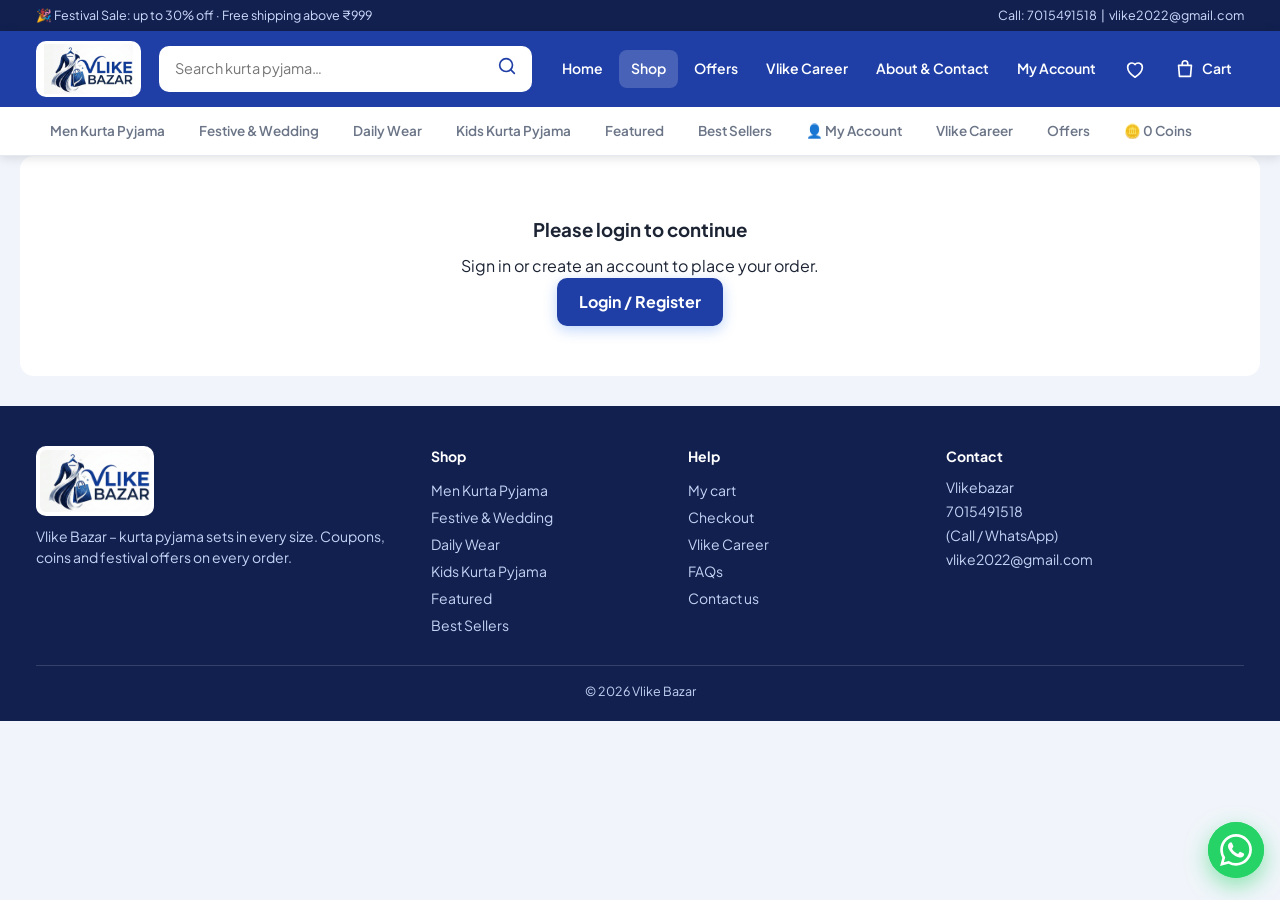
<file: checkout.html>
<!DOCTYPE html><html lang="en"><head><meta charset="utf-8"><meta name="viewport" content="width=device-width,initial-scale=1"><title>Checkout | Vlike Bazar</title><meta name="description" content="Vlike Bazar – kurta pyjama sets in every size. Offers, coins & easy WhatsApp ordering."><link rel="icon" href="img/logo.png"><link rel="preconnect" href="https://fonts.googleapis.com"><link rel="stylesheet" href="https://fonts.googleapis.com/css2?family=Plus+Jakarta+Sans:wght@400;500;600;700;800&display=swap"><link rel="stylesheet" href="style.css"></head><body data-page="checkout"><div id="hd"></div><main id="app"></main><div id="fx"></div><script src="data.js"></script><script src="app.js"></script></body></html>
</file>
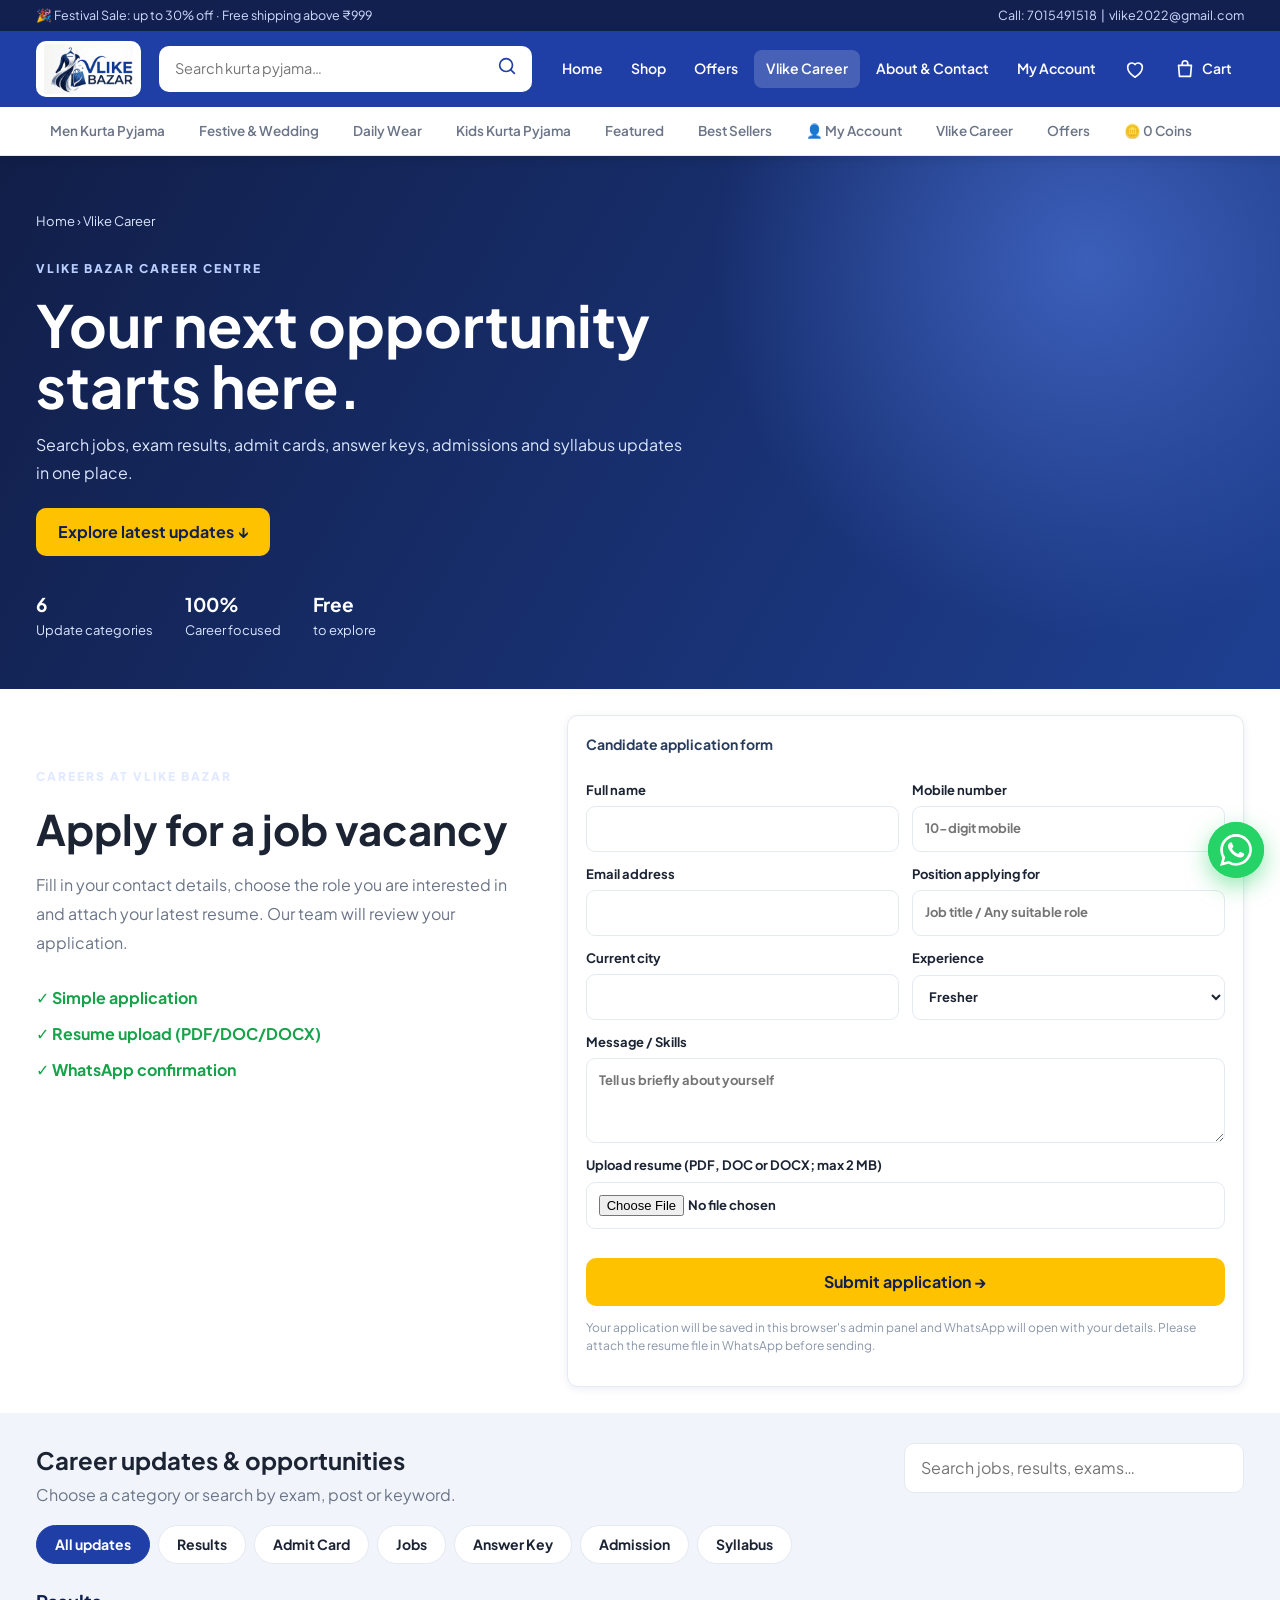
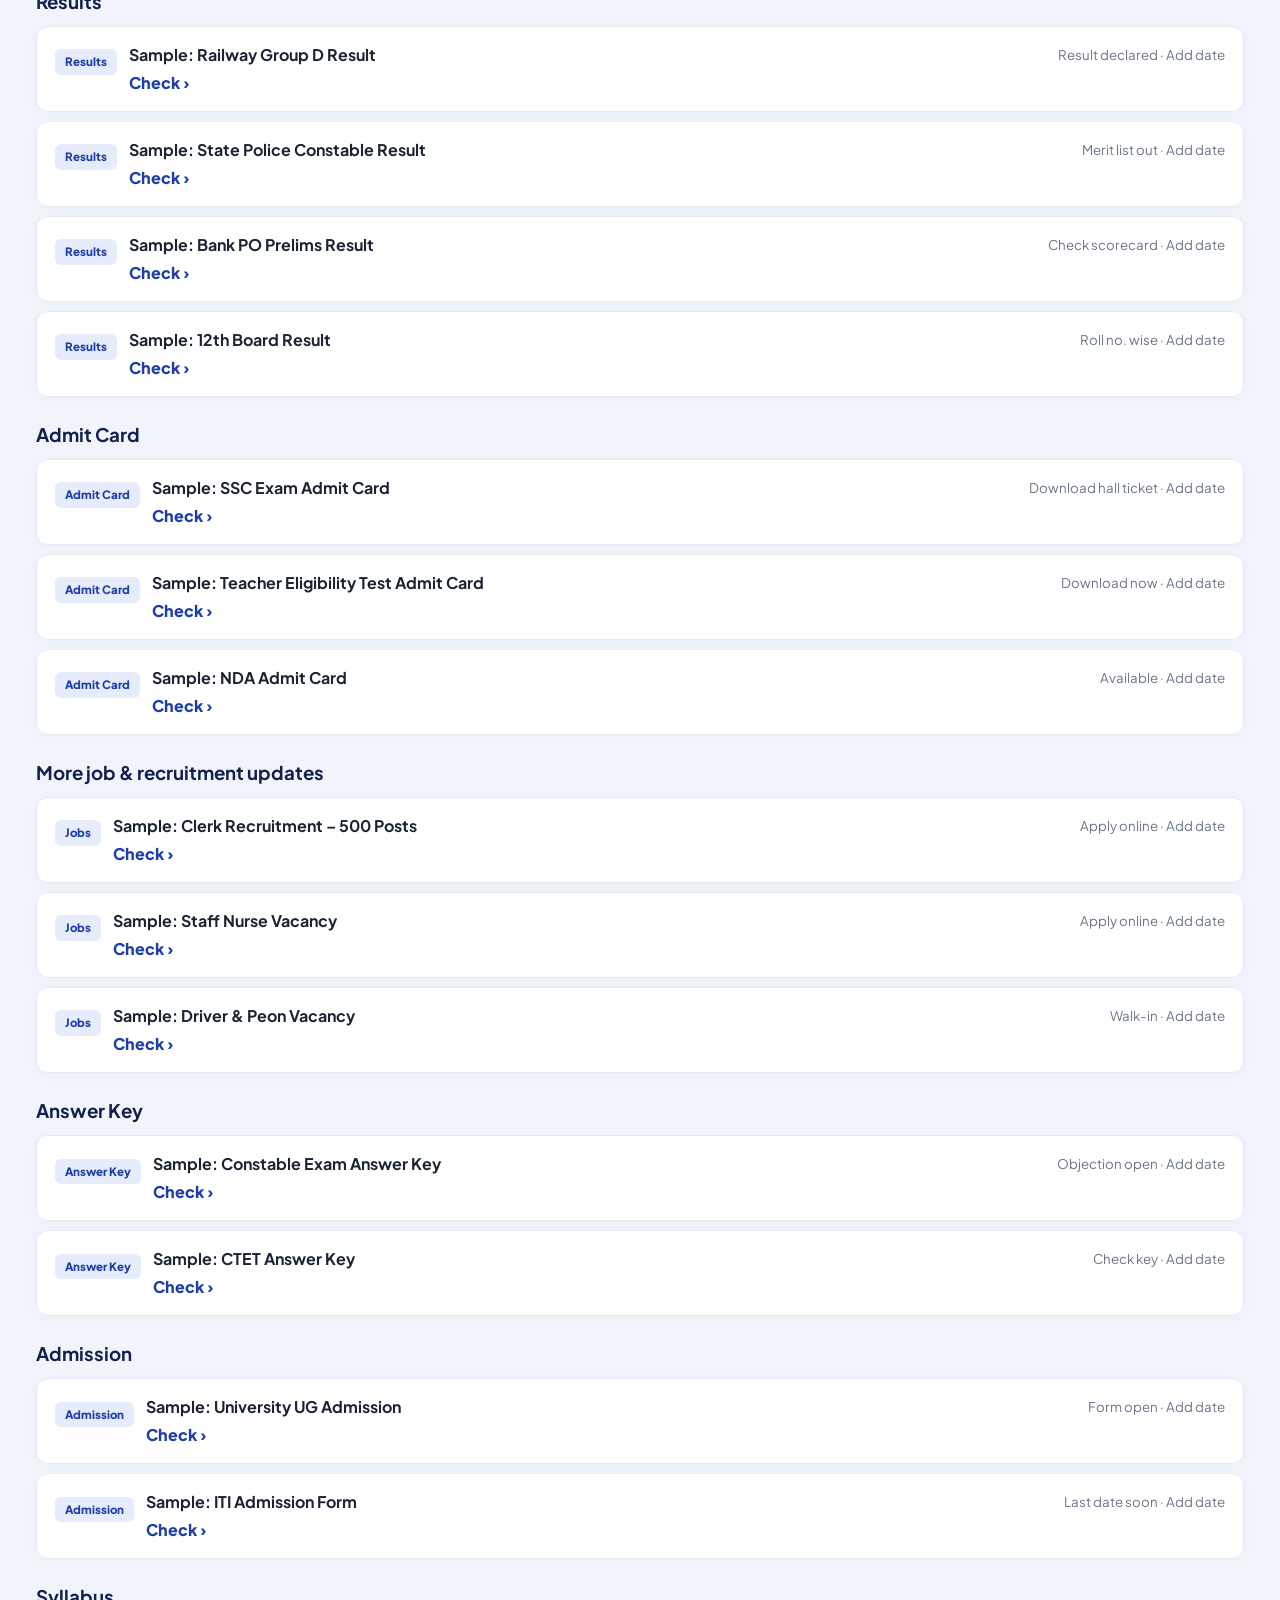
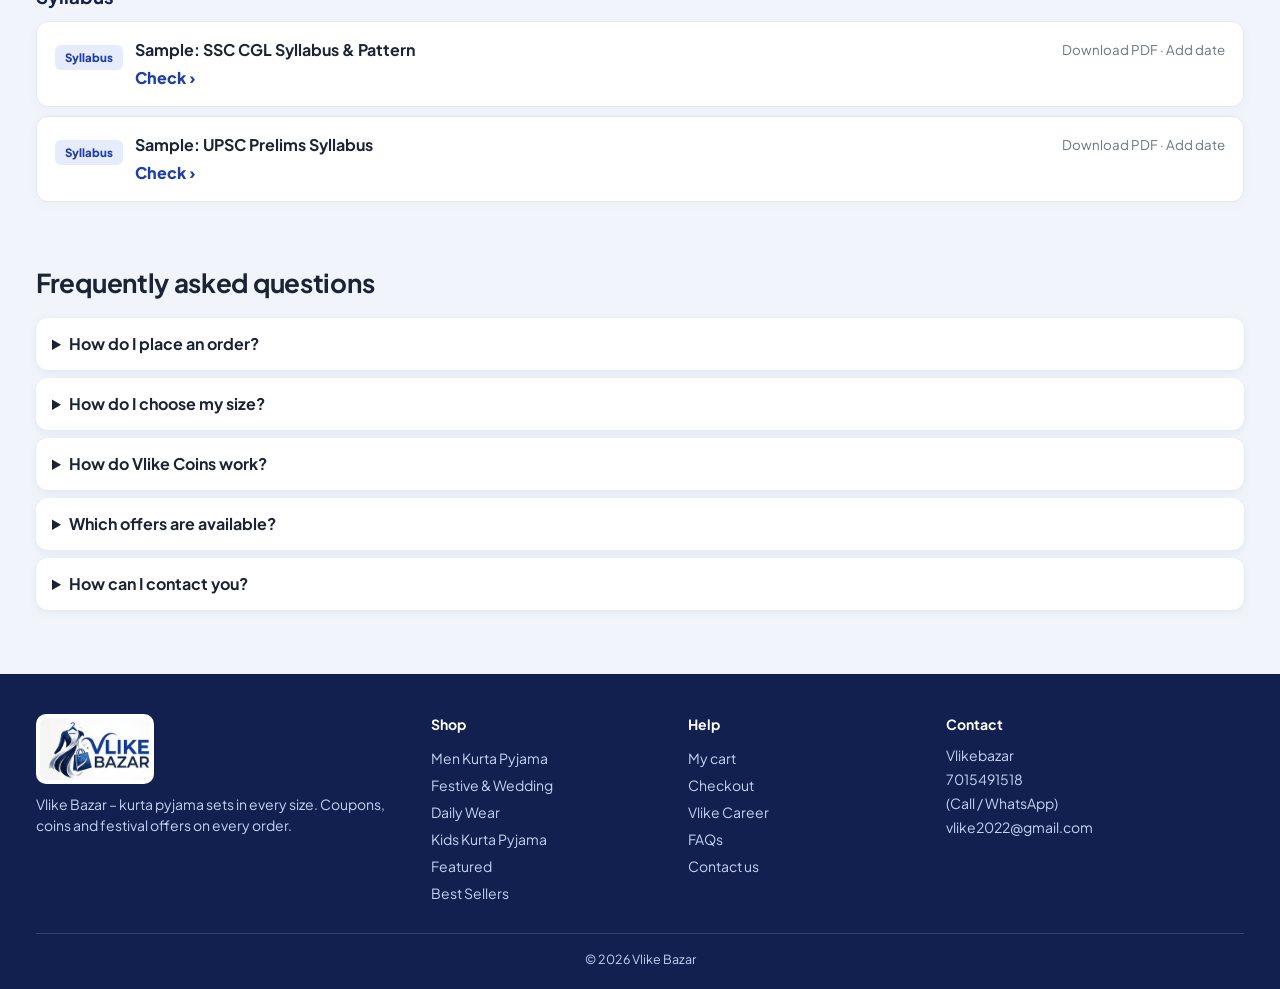
<file: vlikecareer.html>
<!DOCTYPE html><html lang="en"><head><meta charset="utf-8"><meta name="viewport" content="width=device-width,initial-scale=1"><title>Vlike Career | Vlike Bazar</title><meta name="description" content="Vlike Career | Vlike Bazar – Premium Quality Product. Wholesale handicrafts, order easily on WhatsApp."><link rel="icon" href="img/logo.png"><link rel="preconnect" href="https://fonts.googleapis.com"><link rel="stylesheet" href="https://fonts.googleapis.com/css2?family=Plus+Jakarta+Sans:wght@400;500;600;700;800&display=swap"><link rel="stylesheet" href="style.css"></head><body data-page="career"><div id="hd"></div><main id="app"></main><div id="fx"></div><script src="data.js"></script><script src="career-data.js"></script><script src="app.js"></script></body></html>
</file>
<file: style.css>
:root{--b:#1f3fa6;--bd:#12204f;--bl:#e6ecfb;--y:#ffc200;--o:#f26b21;--g:#16a34a;--t:#1c2434;--m:#6b7587;--ln:#e4e9f2;--bg:#f1f5fb;--r:14px;--sh:0 2px 8px rgba(11,42,111,.08);--sh2:0 14px 30px rgba(40,116,240,.22)}
*{box-sizing:border-box;margin:0;padding:0}html{scroll-behavior:smooth}
body{font-family:'Plus Jakarta Sans',system-ui,sans-serif;background:var(--bg);color:var(--t);line-height:1.5;padding-bottom:0}
a{color:inherit;text-decoration:none}button{font:inherit;cursor:pointer;border:0;background:none;color:inherit}img{max-width:100%;display:block}
.w{max-width:1240px;margin:0 auto;padding:0 16px}svg.i{width:22px;height:22px;fill:none;stroke:currentColor;stroke-width:1.8;stroke-linecap:round;stroke-linejoin:round}
:focus-visible{outline:3px solid var(--y);outline-offset:2px}
/* header */
.top{background:var(--bd);color:#cfdcff;font-size:12.5px}.top .w{display:flex;justify-content:space-between;padding:6px 16px;gap:12px}.top a:hover{color:#fff}
header{background:var(--b);position:sticky;top:0;z-index:50;box-shadow:0 2px 10px rgba(0,0,0,.12)}
.hd{display:flex;align-items:center;gap:18px;padding:10px 16px}.logo{background:#fff;border-radius:10px;padding:3px 8px;display:flex;align-items:center;gap:8px;flex:none}.logo img{height:50px;width:auto}.logo b{font-size:15px;color:var(--bd);line-height:1.1}.logo small{display:block;font-weight:600;font-size:10px;color:var(--o)}
.sb{flex:1;position:relative;max-width:620px}.sb input{width:100%;padding:12px 46px 12px 16px;border-radius:10px;border:0;font:inherit;font-size:14.5px;background:#fff}.sb button{position:absolute;right:0;top:0;height:100%;padding:0 14px;color:var(--b)}
.sg{position:absolute;top:calc(100% + 6px);left:0;right:0;background:#fff;border-radius:12px;box-shadow:var(--sh2);overflow:hidden;display:none;z-index:60}.sg.on{display:block}.sg a{display:flex;gap:10px;align-items:center;padding:8px 12px;font-size:14px}.sg a:hover{background:var(--bl)}.sg img{width:36px;height:36px;object-fit:cover;border-radius:6px}.sg span{margin-left:auto;font-weight:700;color:var(--b)}
nav.dn{display:flex;gap:4px;margin-left:auto}nav.dn a{color:#fff;padding:8px 12px;border-radius:8px;font-weight:600;font-size:14px;display:flex;gap:6px;align-items:center;position:relative;transition:.2s}nav.dn a:hover,nav.dn a.on{background:rgba(255,255,255,.18)}
.bg{position:absolute;top:-2px;right:-2px;min-width:18px;height:18px;border-radius:9px;background:var(--y);color:var(--bd);font-size:11px;font-weight:800;display:grid;place-items:center;padding:0 4px}
.cats{background:#fff;border-bottom:1px solid var(--ln)}.cats .w{display:flex;gap:6px;overflow:auto;scrollbar-width:none;padding:8px 16px}.cats a{flex:none;padding:6px 14px;border-radius:20px;font-size:13.5px;font-weight:600;color:var(--m);transition:.2s}.cats a:hover{background:var(--bl);color:var(--b)}
/* sections */
.sec{padding:26px 0}.sec.wh{background:#fff}.sh{display:flex;align-items:flex-end;justify-content:space-between;gap:12px;margin-bottom:16px}.sh h2{font-size:clamp(19px,2.4vw,26px);letter-spacing:-.3px}.sh p{color:var(--m);font-size:14px}.sh a{color:var(--b);font-weight:700;font-size:14px;white-space:nowrap}
.btn{display:inline-flex;align-items:center;justify-content:center;gap:8px;background:var(--b);color:#fff;padding:12px 22px;border-radius:10px;font-weight:700;transition:.2s;box-shadow:0 4px 14px rgba(40,116,240,.3)}.btn:hover{transform:translateY(-2px);box-shadow:var(--sh2)}.btn.y{background:var(--y);color:var(--bd);box-shadow:none}.btn.o{background:#fff;color:var(--b);box-shadow:none;border:1.5px solid var(--b)}.btn.wa{background:#25d366;box-shadow:none}
/* hero */
.hero{position:relative;overflow:hidden;border-radius:18px;margin-top:16px;box-shadow:var(--sh)}.hs{display:flex;transition:transform .6s cubic-bezier(.65,0,.25,1)}.sl{min-width:100%;display:grid;grid-template-columns:1.05fr 1fr;align-items:center;gap:20px;padding:36px 48px;min-height:340px;color:#fff}
.sl h1{font-size:clamp(26px,4vw,46px);line-height:1.1;letter-spacing:-1px;margin:8px 0 10px}.sl p{opacity:.9;max-width:440px;margin-bottom:20px}.sl .tg{display:inline-block;background:var(--y);color:var(--bd);font-weight:800;font-size:12.5px;padding:4px 12px;border-radius:20px}
.sl .im{height:290px;border-radius:20px;overflow:hidden;box-shadow:0 20px 40px rgba(0,0,0,.3);transform:rotate(2deg)}.sl .im img{width:100%;height:100%;object-fit:cover}
.ar{position:absolute;top:50%;transform:translateY(-50%);width:42px;height:42px;border-radius:50%;background:#fff;box-shadow:var(--sh);display:grid;place-items:center;color:var(--bd);z-index:3}.ar.l{left:12px}.ar.r{right:12px}.dots{position:absolute;bottom:12px;left:0;right:0;display:flex;justify-content:center;gap:6px}.dots i{width:8px;height:8px;border-radius:4px;background:rgba(255,255,255,.5);cursor:pointer;transition:.3s}.dots i.on{width:26px;background:#fff}
/* round cats */
.rc{display:grid;grid-template-columns:repeat(9,1fr);gap:14px}.rc a{text-align:center;font-weight:700;font-size:13.5px}.rc .c{aspect-ratio:1;border-radius:50%;overflow:hidden;border:3px solid #fff;box-shadow:var(--sh);margin:0 auto 8px;max-width:130px;transition:.3s}.rc img{width:100%;height:100%;object-fit:cover;transition:.4s}.rc a:hover .c{box-shadow:0 0 0 3px var(--b),var(--sh2);transform:translateY(-4px)}.rc a:hover img{transform:scale(1.12)}.rc small{display:block;color:var(--m);font-weight:500}
.us{display:grid;grid-template-columns:repeat(4,1fr);gap:12px}.us div{display:flex;gap:12px;align-items:center;background:#fff;border-radius:var(--r);padding:14px;box-shadow:var(--sh)}.us svg{width:34px;height:34px;color:var(--b);flex:none;background:var(--bl);padding:7px;border-radius:50%}.us b{display:block;font-size:14px}.us small{color:var(--m);font-size:12.5px}
/* grid + cards */
.gr{display:grid;grid-template-columns:repeat(5,1fr);gap:14px}.row{display:flex;gap:14px;overflow:auto;scroll-snap-type:x mandatory;padding:4px 2px 14px;scrollbar-width:thin}.row .card{flex:0 0 200px;scroll-snap-align:start}
.card{background:#fff;border-radius:var(--r);border:1px solid var(--ln);position:relative;display:flex;flex-direction:column;transition:.3s;overflow:hidden}.card:hover{transform:translateY(-6px);box-shadow:var(--sh2);border-color:transparent}
.card .im{aspect-ratio:1;display:block;background:#f6f8fc;overflow:hidden;position:relative}.card .im img{width:100%;height:100%;object-fit:cover;transition:.5s}.card:hover .im img{transform:scale(1.08)}
.off{position:absolute;top:8px;left:8px;z-index:2;background:var(--o);color:#fff;font-size:11px;font-weight:800;padding:3px 8px;border-radius:6px}.hw{position:absolute;top:8px;right:8px;z-index:2;width:32px;height:32px;border-radius:50%;background:#fff;box-shadow:var(--sh);display:grid;place-items:center;color:#9aa5b8;transition:.2s}.hw svg{width:17px;height:17px}.hw:hover{transform:scale(1.15)}.hw.on{color:#e11d48}.hw.on svg{fill:#e11d48}
.cb{padding:10px 12px 12px;display:flex;flex-direction:column;gap:3px;flex:1}.cb small{color:var(--m);font-size:11.5px}.nm{font-weight:700;font-size:14px;line-height:1.3;min-height:36px;display:-webkit-box;-webkit-line-clamp:2;-webkit-box-orient:vertical;overflow:hidden}.nm:hover{color:var(--b)}.pr{display:flex;gap:8px;align-items:baseline;margin:2px 0 8px}.pr b{font-size:16px}.pr s{color:var(--m);font-size:12.5px}.cb [data-add]{margin-top:auto}
.add{width:100%;padding:8px;border:1.5px solid var(--b);border-radius:9px;color:var(--b);background:#f4f8ff;font-weight:800;font-size:13.5px;transition:.2s}.add:hover{background:var(--b);color:#fff}
.qt{display:flex;align-items:center;justify-content:space-between;background:var(--b);color:#fff;border-radius:9px;font-weight:800;overflow:hidden}.qt button{width:38px;padding:8px 0;font-size:17px;transition:.15s}.qt button:hover{background:var(--bd)}.qt span{font-size:14px}.qt.sm{display:inline-flex;gap:0}.qt.sm button{width:32px;padding:5px 0}.qt.sm span{width:30px;text-align:center}
/* promo etc */
.pb{display:grid;grid-template-columns:repeat(3,1fr);gap:14px}.pb a{border-radius:16px;padding:22px;color:#fff;min-height:170px;position:relative;overflow:hidden;display:flex;flex-direction:column;justify-content:center;transition:.3s}.pb a:hover{transform:translateY(-5px);box-shadow:var(--sh2)}.pb h3{font-size:21px;line-height:1.15;max-width:60%}.pb p{font-size:13px;opacity:.9;margin:4px 0 12px;max-width:55%}.pb img{position:absolute;right:-10px;bottom:-10px;width:46%;height:92%;object-fit:cover;border-radius:16px 0 0 0;transition:.4s}.pb a:hover img{transform:scale(1.08)}.pb span{font-weight:800;font-size:13px;background:#fff;color:var(--bd);padding:5px 12px;border-radius:8px;width:max-content}
.pt{display:grid;grid-template-columns:repeat(5,1fr);gap:12px}.pt a{background:#fff;border-radius:var(--r);padding:20px 10px;text-align:center;box-shadow:var(--sh);transition:.3s;font-weight:800;font-size:20px;color:var(--b)}.pt a small{display:block;color:var(--m);font-size:12px;font-weight:600}.pt a:hover{background:var(--b);color:#fff;transform:translateY(-4px)}.pt a:hover small{color:#dbe7ff}
.tabs{display:flex;gap:8px;margin-bottom:14px;overflow:auto}.tabs button{padding:8px 18px;border-radius:20px;background:#fff;border:1px solid var(--ln);font-weight:700;font-size:14px;white-space:nowrap;transition:.2s}.tabs button.on,.tabs button:hover{background:var(--b);color:#fff;border-color:var(--b)}
.cd{display:flex;gap:6px}.cd b{background:var(--bd);color:#fff;padding:4px 8px;border-radius:7px;font-size:15px;min-width:36px;text-align:center}
.ab{display:grid;grid-template-columns:1fr 1.1fr;gap:34px;align-items:center}.ab img.lg{max-width:300px;margin:auto;background:#fff;border-radius:50%;padding:20px;box-shadow:var(--sh2)}.ab h2{font-size:30px;line-height:1.15;margin-bottom:10px}.st{display:grid;grid-template-columns:repeat(3,1fr);gap:10px;margin:18px 0}.st div{background:var(--bl);border-radius:12px;padding:12px;text-align:center}.st b{display:block;font-size:22px;color:var(--b)}.st small{color:var(--m)}
.bk{background:linear-gradient(120deg,var(--bd),var(--b));color:#fff;border-radius:20px;padding:30px;display:grid;grid-template-columns:1fr 1fr;gap:28px}.bk h2{font-size:28px;line-height:1.15}.stp{display:grid;gap:10px;margin-top:14px}.stp div{display:flex;gap:10px;align-items:center;font-size:14px}.stp i{font-style:normal;background:var(--y);color:var(--bd);width:26px;height:26px;border-radius:50%;display:grid;place-items:center;font-weight:800;font-size:13px;flex:none}
.fm{background:#fff;border-radius:var(--r);padding:18px;box-shadow:var(--sh);display:grid;gap:12px;color:var(--t)}.fm.g2{grid-template-columns:1fr 1fr}.fm .f{grid-column:1/-1}input,select,textarea{font:inherit;font-size:14.5px;padding:11px 12px;border:1.5px solid var(--ln);border-radius:9px;width:100%;background:#fff;color:var(--t)}input:focus,select:focus,textarea:focus{border-color:var(--b);outline:0;box-shadow:0 0 0 3px var(--bl)}label{font-size:12.5px;font-weight:700;color:var(--m);display:grid;gap:4px}
.pg{display:grid;grid-template-columns:230px 1fr;gap:18px;align-items:start}.fl{background:#fff;border-radius:var(--r);padding:16px;box-shadow:var(--sh);position:sticky;top:130px}.fl h4{margin:12px 0 6px;font-size:14px}.fl label{display:flex;gap:8px;align-items:center;font-weight:600;color:var(--t);font-size:14px;padding:4px 0;cursor:pointer}.fl input{width:auto;accent-color:var(--b)}
.tb{display:flex;justify-content:space-between;align-items:center;gap:10px;margin-bottom:12px;flex-wrap:wrap}.tb select{width:auto}.pg .gr{grid-template-columns:repeat(4,1fr)}
.crumb{font-size:13px;color:var(--m);padding:14px 0 0}.crumb a:hover{color:var(--b)}.ph{background:linear-gradient(110deg,var(--bd),var(--b));color:#fff;border-radius:18px;padding:28px 32px;margin-top:12px}.ph h1{font-size:clamp(24px,3.5vw,36px);letter-spacing:-.5px}.ph p{opacity:.9}
.pd{display:grid;grid-template-columns:1fr 1fr;gap:30px;background:#fff;border-radius:18px;padding:24px;box-shadow:var(--sh)}.zm{aspect-ratio:1;border-radius:16px;overflow:hidden;background:#f6f8fc;cursor:zoom-in}.zm img{width:100%;height:100%;object-fit:contain;transition:transform .2s}.pd h1{font-size:26px;line-height:1.2;margin:6px 0}.pd .pp{display:flex;gap:12px;align-items:baseline;margin:10px 0}.pd .pp b{font-size:32px}.pd .pp s{color:var(--m)}.pd .pp em{color:var(--g);font-style:normal;font-weight:800}.chip{display:inline-block;background:var(--bl);color:var(--b);padding:3px 12px;border-radius:20px;font-size:12.5px;font-weight:700}.ofs{display:grid;gap:8px;margin:14px 0;font-size:14px}.ofs div{display:flex;gap:8px;align-items:flex-start}.ofs svg{color:var(--g);flex:none;width:20px;height:20px}.pa{display:flex;gap:10px;margin-top:16px;flex-wrap:wrap}.pa .btn{flex:1;min-width:150px}
.tbx{background:#fff;border-radius:var(--r);box-shadow:var(--sh);padding:20px}.tbx table{width:100%;border-collapse:collapse;font-size:14px}.tbx td{padding:10px;border-bottom:1px solid var(--ln)}.tbx td:first-child{color:var(--m);width:35%;font-weight:600}
details{background:#fff;border-radius:12px;padding:14px 16px;margin-bottom:8px;box-shadow:var(--sh)}summary{font-weight:700;cursor:pointer}details p{margin-top:8px;color:var(--m);font-size:14px}
.cl{display:grid;grid-template-columns:1fr 360px;gap:18px;align-items:start}.ci{display:grid;grid-template-columns:84px 1fr auto;gap:14px;align-items:center;background:#fff;border-radius:var(--r);padding:12px;margin-bottom:10px;box-shadow:var(--sh);transition:.3s}.ci:hover{box-shadow:var(--sh2)}.ci img{width:84px;height:84px;object-fit:cover;border-radius:10px}.ci h4{font-size:15px}.ci .rm{color:var(--o);font-size:13px;font-weight:700}.sm2{background:#fff;border-radius:var(--r);padding:18px;box-shadow:var(--sh);position:sticky;top:130px}.sm2 h3{margin-bottom:10px}.sm2 .r{display:flex;justify-content:space-between;padding:6px 0;font-size:14.5px}.sm2 .tt{border-top:1.5px dashed var(--ln);margin-top:8px;padding-top:12px;font-weight:800;font-size:18px}.gn{color:var(--g)!important;font-weight:700}
.pgb{height:8px;border-radius:4px;background:var(--bl);overflow:hidden;margin:6px 0}.pgb i{display:block;height:100%;background:var(--g);border-radius:4px;transition:.5s}.cp{display:flex;gap:8px;margin:10px 0}.cp input{text-transform:uppercase}
.stpr{display:flex;justify-content:center;gap:8px;align-items:center;font-size:13.5px;font-weight:700;color:var(--m);padding:18px 0 4px;flex-wrap:wrap}.stpr span{display:flex;gap:6px;align-items:center}.stpr i{font-style:normal;width:24px;height:24px;border-radius:50%;background:var(--ln);display:grid;place-items:center;font-size:12px}.stpr .on{color:var(--b)}.stpr .on i{background:var(--b);color:#fff}.stpr hr{width:34px;border:1px solid var(--ln)}
.pay label{display:flex;gap:10px;align-items:center;border:1.5px solid var(--ln);border-radius:10px;padding:12px;font-size:14.5px;color:var(--t);margin-bottom:8px;cursor:pointer}.pay input{width:auto;accent-color:var(--b)}.pay label:has(input:checked){border-color:var(--b);background:var(--bl)}
.box{background:#fff;border-radius:var(--r);padding:18px;box-shadow:var(--sh);margin-bottom:14px}.box h3{margin-bottom:12px;font-size:17px}.emp{text-align:center;padding:50px 16px;background:#fff;border-radius:var(--r)}.emp h3{margin:10px 0}
.ct{display:grid;grid-template-columns:repeat(3,1fr);gap:14px}.ct div{background:#fff;border-radius:var(--r);padding:18px;box-shadow:var(--sh);transition:.3s}.ct div:hover{transform:translateY(-5px);box-shadow:var(--sh2)}.ct svg{color:var(--b);margin-bottom:6px}.ct b{display:block}.ct p{color:var(--m);font-size:14px}
.mdl{position:fixed;inset:0;background:rgba(11,42,111,.55);display:none;place-items:center;z-index:200;padding:16px}.mdl.on{display:grid}.mdl>div{background:#fff;border-radius:20px;padding:28px;max-width:440px;text-align:center;animation:pop .35s}.mdl .ok{width:70px;height:70px;border-radius:50%;background:var(--g);color:#fff;display:grid;place-items:center;margin:0 auto 12px}.mdl .ok svg{width:36px;height:36px;stroke-width:3}@keyframes pop{from{transform:scale(.8);opacity:0}}
.toast{position:fixed;left:50%;bottom:110px;transform:translate(-50%,30px);background:var(--bd);color:#fff;padding:10px 18px;border-radius:30px;font-size:14px;font-weight:600;opacity:0;transition:.3s;z-index:150;pointer-events:none}.toast.on{opacity:1;transform:translate(-50%,0)}
footer{background:var(--bd);color:#c4d3f5;margin-top:30px;padding:40px 0 20px;font-size:14px}.fg{display:grid;grid-template-columns:1.6fr 1fr 1fr 1.3fr;gap:28px}footer h4{color:#fff;margin-bottom:10px}footer a{display:block;padding:3px 0}footer a:hover{color:var(--y)}footer .cp2{border-top:1px solid rgba(255,255,255,.15);margin-top:26px;padding-top:16px;text-align:center;font-size:12.5px}
/* whatsapp + mobile nav */
.wfab{position:fixed;right:16px;bottom:22px;z-index:90;width:56px;height:56px;border-radius:50%;background:#25d366;color:#fff;display:grid;place-items:center;box-shadow:0 8px 22px rgba(37,211,102,.5);transition:.3s}.wfab:hover{transform:scale(1.1)}.wfab svg{width:32px;height:32px;fill:#fff}.wfab::before{content:'';position:absolute;inset:0;border-radius:50%;background:#25d366;z-index:-1;animation:pl 2.4s infinite}@keyframes pl{to{transform:scale(1.7);opacity:0}}
.mn,.mc{display:none}.sl{text-decoration:none}
@media(max-width:900px){.gr,.pg .gr{grid-template-columns:repeat(2,1fr)}.rc{grid-template-columns:repeat(4,1fr)}.us{grid-template-columns:1fr 1fr}.pb,.ct{grid-template-columns:1fr}.pt{grid-template-columns:repeat(3,1fr)}.ab,.bk,.pd,.cl,.pg,.fg{grid-template-columns:1fr}.sl{grid-template-columns:1fr;padding:26px 22px 40px;min-height:0}.sl .im{height:170px;order:-1}.fl{position:static}.sm2{position:static}nav.dn,.top{display:none}.hd{flex-wrap:wrap;gap:10px}.sb{order:3;flex:1 0 100%;max-width:none}.hd .mc{margin-left:auto}.ar{display:none}.logo img{height:34px}.row .card{flex-basis:160px}.pb h3,.pb p{max-width:62%}.pg .fl{display:none}.pg .fl.on{display:block}
body{padding-bottom:96px}.wfab{bottom:104px;right:14px;width:52px;height:52px}.toast{bottom:150px}
.mn{display:block;position:fixed;left:12px;right:12px;bottom:12px;height:68px;z-index:100;--i:0;--n:5}
.mn::before{content:'';position:absolute;inset:0;border-radius:34px;background:linear-gradient(180deg,rgba(40,116,240,.9),rgba(11,42,111,.96));backdrop-filter:blur(14px);box-shadow:0 12px 30px rgba(11,42,111,.45),inset 0 0 0 1px rgba(255,255,255,.35);-webkit-mask:radial-gradient(circle 37px at calc((var(--i) + .5) * 20%) 6px,transparent 97%,#000 100%);mask:radial-gradient(circle 37px at calc((var(--i) + .5) * 20%) 6px,transparent 97%,#000 100%);transition:-webkit-mask-position .4s}
.mn .ul{position:absolute;left:50%;bottom:6px;width:90px;height:4px;border-radius:2px;background:rgba(255,255,255,.55);transform:translateX(-50%)}
.mn a{position:absolute;top:0;width:20%;height:100%;display:grid;place-items:center;color:#fff;z-index:2}.mn a:nth-of-type(1){left:0}.mn a:nth-of-type(2){left:20%}.mn a:nth-of-type(3){left:40%}.mn a:nth-of-type(4){left:60%}.mn a:nth-of-type(5){left:80%}
.mn .rel{position:relative;display:grid;margin-top:-6px;transition:.3s}.mn a svg{width:25px;height:25px}.mn a.on svg{color:var(--bd)}
.mn .dot{position:absolute;top:-22px;width:54px;height:54px;border-radius:50%;background:var(--y);box-shadow:0 6px 16px rgba(0,0,0,.3),0 0 0 4px rgba(255,255,255,.25);left:calc((var(--i) + .5) * 20%);margin-left:-27px;z-index:1;transition:left .45s cubic-bezier(.5,1.6,.5,1)}
.mn a.on{z-index:3}.mn a.on .rel{transform:translateY(-22px)}
.sec{padding:18px 0}.sh p{display:none}.fm.g2{grid-template-columns:1fr}.ci{grid-template-columns:70px 1fr}.ci>:last-child{grid-column:1/-1;display:flex;justify-content:space-between;align-items:center}.ci img{width:70px;height:70px}.pd{padding:14px}footer{padding-bottom:20px}.pd h1{font-size:21px}.bk{padding:20px}.hero{border-radius:14px}}
@media(prefers-reduced-motion:reduce){*{animation:none!important;transition:none!important}}

@media(max-width:900px){
.w{padding:0 12px}.hd{padding:10px 12px}.logo{padding:3px 10px 3px 6px}.logo img{height:38px}.logo b{font-size:17px}.logo small{font-size:10.5px}
.mc{display:flex;gap:8px;margin-left:auto}.mc a{position:relative;width:42px;height:42px;display:grid;place-items:center;color:#fff;background:rgba(255,255,255,.16);border-radius:12px}
.sb input{padding:13px 48px 13px 16px;font-size:15px;box-shadow:0 2px 8px rgba(0,0,0,.12)}
.cats .w{padding:8px 12px}.cats a{border:1px solid var(--ln);background:#fff;padding:6px 13px}
.hero{margin-top:12px}.sl{grid-template-columns:1.2fr 1fr;gap:10px;padding:18px 14px 34px 16px;min-height:0;align-items:center}
.sl .im{height:135px;order:0;border-radius:14px;transform:rotate(2deg)}.sl h1{font-size:21px;letter-spacing:-.5px;margin:6px 0 4px}
.sl p{font-size:12.5px;margin-bottom:10px;display:-webkit-box;-webkit-line-clamp:2;-webkit-box-orient:vertical;overflow:hidden}.sl .tg{font-size:11px;padding:3px 10px}.sl .btn{padding:8px 14px;font-size:13px;box-shadow:0 3px 0 rgba(0,0,0,.2)}
.dots{bottom:10px}.dots i{width:6px;height:6px}.dots i.on{width:20px}
.rc{grid-template-columns:repeat(4,1fr);gap:12px 8px}.rc a{font-size:11.5px;line-height:1.25}.rc small{display:none}.rc .c{border-width:2px;max-width:78px}
.sh h2{font-size:19px}.us div{padding:10px;gap:8px}.us svg{width:30px;height:30px;padding:6px}.us b{font-size:13px}.us small{font-size:11.5px}
.gr,.pg .gr{gap:10px}.cb{padding:8px 10px 10px}.nm{font-size:13px}.pb a{min-height:130px;padding:16px}.pb h3{font-size:18px}
.pt{grid-template-columns:repeat(2,1fr)}.pt a{font-size:17px;padding:16px 8px}.ab h2,.bk h2{font-size:22px}.ab img.lg{max-width:180px}.ph{padding:20px 18px;border-radius:14px}
.tb{gap:8px}.tb select{font-size:13px;padding:9px}.st b{font-size:18px}.fg{gap:20px}.stpr{font-size:12px}}
@media(max-width:380px){.sl h1{font-size:18px}.sl .im{height:115px}.logo b{font-size:15px}}
.mp{display:grid;grid-template-columns:1.6fr 1fr;gap:18px;background:#fff;border-radius:18px;padding:14px;box-shadow:var(--sh);align-items:center}.mp iframe{width:100%;height:340px;border:0;border-radius:14px}.mp div{display:grid;gap:10px;padding:8px}.mp h3{font-size:20px}.mp p{color:var(--m)}
@media(max-width:900px){.mp{grid-template-columns:1fr}.mp iframe{height:260px}}
@media(max-width:900px){.rc{grid-template-columns:repeat(3,1fr);gap:14px 10px}.rc .c{max-width:96px}.rc a{font-size:12px}}

.anc{scroll-margin-top:90px}
.vds{display:grid;grid-template-columns:repeat(auto-fit,minmax(260px,1fr));gap:14px}
.vd{position:relative;aspect-ratio:16/9;border:0;padding:0;border-radius:14px;overflow:hidden;background:#000;cursor:pointer}
.vd img,.vd iframe{width:100%;height:100%;border:0;object-fit:cover;display:block}
.vd i{position:absolute;inset:0;margin:auto;width:56px;height:56px;border-radius:50%;background:rgba(255,255,255,.92);color:#d32f2f;font-style:normal;display:grid;place-items:center;font-size:22px;box-shadow:0 4px 14px rgba(0,0,0,.3)}
.vd:has(iframe) i{display:none}
html{scroll-behavior:smooth}

a.add{display:block;text-align:center}.b1{position:absolute;left:8px;bottom:8px;background:#16a34a;color:#fff;font-size:10.5px;font-weight:800;padding:3px 8px;border-radius:6px}.szl{display:block;color:var(--m);margin:2px 0 6px}
.szh{display:flex;justify-content:space-between;margin-top:14px}.szh a{color:var(--b);font-weight:700;font-size:13px}.szs{display:flex;flex-wrap:wrap;gap:8px;margin:8px 0}.szs button{min-width:56px;padding:10px 14px;border:1.5px solid var(--ln);border-radius:10px;background:#fff;font-weight:700}.szs button.on{border-color:var(--b);background:var(--bl);color:var(--b)}.szs.shk{animation:shk .5s}@keyframes shk{25%{transform:translateX(-6px)}75%{transform:translateX(6px)}}
.ofr{display:grid;grid-template-columns:repeat(auto-fill,minmax(230px,1fr));gap:12px}.ofr div{background:#fff;border:1.5px dashed var(--b);border-radius:14px;padding:16px;box-shadow:var(--sh)}.ofr span{font-size:26px}.ofr b{display:block;margin-top:4px}.ofr p{color:var(--m);font-size:13.5px}.ofr em{display:inline-block;margin-top:8px;background:var(--bl);color:var(--b);font-style:normal;font-weight:800;font-size:12px;padding:3px 9px;border-radius:6px}
.cbn{display:flex;flex-direction:column;gap:2px;background:linear-gradient(120deg,var(--b),var(--bd));color:#fff;border-radius:16px;padding:18px 22px}.cbn b{font-size:20px}.cbn span{opacity:.9}
.r.gr span:last-child{color:var(--g);font-weight:700}.cpb{margin-top:12px;padding-top:12px;border-top:1px dashed var(--ln)}.cpb small{display:block;color:var(--m);margin-top:6px;font-size:12px}.cpb .er{color:#dc2626}.cpf{display:flex;gap:8px}.cpf input{flex:1;min-width:0;padding:10px 12px;border:1.5px solid var(--ln);border-radius:10px;font:inherit;text-transform:uppercase}.cpf .btn{padding:10px 16px}.cpa{background:#e8f8ee;color:#166534;padding:10px 12px;border-radius:10px;font-weight:700}.cpa button{float:right;color:#dc2626;font-weight:700}
.cnb{display:block;margin-top:12px;font-weight:600}.cnb small{color:var(--m);font-weight:400}.ern{margin-top:8px;color:#92400e;background:#fff7e0;padding:8px 12px;border-radius:10px;font-size:13.5px}
.cqs{width:100%;max-width:420px;padding:12px 16px;border:1.5px solid var(--ln);border-radius:10px;font:inherit;margin:4px 0 14px}.cgh{margin:18px 0 8px;color:var(--bd)}.cri{display:grid;grid-template-columns:auto 1fr auto;gap:4px 12px;align-items:center;background:#fff;border-radius:12px;padding:12px 16px;margin-bottom:8px;box-shadow:var(--sh)}.cri .ctg{grid-row:span 2;background:var(--bl);color:var(--b);font-size:11.5px;font-weight:800;padding:4px 10px;border-radius:6px}.cri small{color:var(--m)}.cri i{grid-row:span 2;color:var(--b);font-weight:800;font-style:normal}

/* Customer and owner dashboards */
.account-wrap{padding-top:30px;padding-bottom:70px;min-height:70vh}.account-auth{display:grid;grid-template-columns:1fr 1fr;max-width:1000px;margin:24px auto;background:#fff;border-radius:22px;overflow:hidden;box-shadow:var(--sh2);border:1px solid var(--ln)}.auth-intro{padding:48px;background:linear-gradient(135deg,#1f3fa6,#12204f);color:#fff;display:flex;flex-direction:column;justify-content:center;gap:16px}.auth-intro h1{font-size:clamp(30px,4vw,46px);line-height:1.1}.auth-intro p{opacity:.9;line-height:1.8}.auth-box{padding:32px}.auth-box h2{font-size:23px;margin:12px 0 20px}.auth-tabs{display:flex;gap:6px;flex-wrap:wrap;border-bottom:1px solid var(--ln);padding-bottom:12px}.auth-tabs button{padding:9px 12px;border-radius:9px;font-weight:700;color:var(--m)}.auth-tabs button.on{background:var(--bl);color:var(--b)}#auth-form form,.admin-form{display:grid;gap:13px}#auth-form label,.admin-form label{display:grid;gap:6px;font-size:13px;font-weight:700;color:var(--t)}#auth-form input,.admin-form input,.admin-form textarea,.admin-form select,.apply-form input,.apply-form textarea,.customer-row input{width:100%;padding:12px;border:1px solid var(--ln);border-radius:9px;font:inherit;background:#fff}#auth-form .btn{width:100%;margin-top:6px}.dash-head{display:flex;justify-content:space-between;align-items:center;gap:15px;margin:8px 0 22px}.dash-head h1{font-size:clamp(25px,3vw,34px)}.dash-head p,.dash-head small{color:var(--m)}.dash-stats{display:grid;grid-template-columns:repeat(3,1fr);gap:14px;margin-bottom:22px}.dash-stats>div{background:#fff;border:1px solid var(--ln);border-radius:14px;padding:18px;display:flex;flex-direction:column;gap:5px}.dash-stats small,.dash-stats span{color:var(--m);font-size:13px}.dash-stats b{font-size:27px;color:var(--b)}.dash-layout,.admin-layout{display:grid;grid-template-columns:220px 1fr;gap:18px;align-items:start}.dash-nav,.admin-nav{display:grid;gap:6px;background:#fff;padding:12px;border:1px solid var(--ln);border-radius:14px;position:sticky;top:100px}.dash-nav button,.admin-nav button{text-align:left;padding:11px 12px;border-radius:9px;font-weight:700;color:var(--m)}.dash-nav button.on,.admin-nav button.on,.dash-nav button:hover,.admin-nav button:hover{background:var(--bl);color:var(--b)}.dash-content,.admin-content{background:#fff;border:1px solid var(--ln);border-radius:14px;padding:22px;min-width:0}.dash-content h2,.admin-content h2{font-size:23px;margin-bottom:12px}.dash-content h3,.admin-content h3{margin:20px 0 10px}.dash-content p,.admin-content p{color:var(--m);margin-bottom:14px}.wallet-big{font-size:36px;font-weight:800;color:var(--b);padding:20px;background:var(--bl);border-radius:12px;margin:14px 0}.job-home-list:empty{display:none}.job-home-list{color:var(--m);background:#f6f8fc;padding:18px;border-radius:12px}.job-card{display:block;background:#fff;border:1px solid var(--ln);border-radius:14px;padding:18px;margin:12px 0}.job-card h3,.job-card b{font-size:18px;color:var(--t)}.job-card small{display:block;color:var(--m);margin:6px 0}.job-card p{color:var(--m);margin:10px 0}.job-tag{display:inline-block;background:var(--bl);color:var(--b);border-radius:20px;padding:4px 10px;font-size:12px;font-weight:800}.apply-form{display:grid;gap:10px;background:#f6f8fc;padding:15px;border-radius:12px;margin-top:14px}.apply-form h4{font-size:16px}.apply-form textarea{min-height:75px}.apply-form label{font-size:13px;font-weight:700;display:grid;gap:8px}.admin-form{margin:12px 0 24px;padding:16px;background:#f6f8fc;border-radius:12px}.admin-form textarea{min-height:85px}.admin-row,.customer-row{display:flex;align-items:center;justify-content:space-between;gap:12px;padding:13px 0;border-bottom:1px solid var(--ln);flex-wrap:wrap}.admin-row small,.customer-row small{display:block;color:var(--m);font-size:12px}.admin-row button,.admin-row select{border:1px solid var(--ln);padding:8px 10px;border-radius:8px}.admin-row .danger{color:#b91c1c}.customer-row>span{min-width:150px}.customer-row form{display:flex;gap:8px}.customer-row input{max-width:150px}.customer-row .btn{padding:9px 12px}.job-home-list{min-height:60px}.job-home-list:has(+*){display:block}
@media(max-width:760px){.account-wrap{padding:16px 12px 90px}.account-auth{grid-template-columns:1fr;margin:8px auto}.auth-intro{padding:25px}.auth-box{padding:22px}.dash-head{align-items:flex-start}.dash-stats{grid-template-columns:1fr 1fr}.dash-layout,.admin-layout{grid-template-columns:1fr}.dash-nav,.admin-nav{position:static;display:flex;overflow-x:auto;white-space:nowrap}.dash-nav button,.admin-nav button{flex:none}.dash-content,.admin-content{padding:16px}.customer-row{align-items:flex-start}.customer-row input{max-width:none}.customer-row form{width:100%;flex-wrap:wrap}.customer-row form input{flex:1}.admin-row{align-items:flex-start}.hd nav.dn{display:flex;overflow:auto}.hd{gap:10px}.logo img{height:40px}}

/* Career portal refresh */
.career-four{display:grid;grid-template-columns:repeat(4,minmax(0,1fr));gap:16px}.career-four a{display:flex;flex-direction:column;gap:9px;min-height:185px;padding:22px;background:#fff;border:1px solid var(--ln);border-radius:16px;box-shadow:var(--sh);transition:.2s}.career-four a:hover{transform:translateY(-4px);border-color:#9bb5ef;box-shadow:var(--sh2)}.career-four a>span{display:grid;place-items:center;width:48px;height:48px;border-radius:13px;background:#edf3ff;font-size:25px}.career-four b{font-size:18px}.career-four small{color:var(--m);line-height:1.5}.career-four em{font-style:normal;font-weight:800;color:var(--b);margin-top:auto;font-size:13px}.career-hero{padding:42px 0 48px;background:radial-gradient(circle at 85% 20%,#3c5fba 0,transparent 32%),linear-gradient(120deg,#111e48,#1e3f91);color:#fff}.career-hero .crumb,.career-hero .crumb a{color:#dbe6ff}.career-kicker{display:inline-block;margin-top:28px;color:#b9ceff;font-size:12px;font-weight:800;letter-spacing:2px}.career-hero h1{font-size:clamp(36px,5vw,58px);line-height:1.06;margin:15px 0}.career-hero p{max-width:650px;color:#dbe6ff;font-size:16px;line-height:1.7;margin-bottom:22px}.career-hero-stats{display:flex;gap:32px;margin-top:34px;flex-wrap:wrap;color:#dbe6ff;font-size:13px}.career-hero-stats span{display:grid;gap:3px}.career-hero-stats b{font-size:19px;color:white}.career-tools{display:flex;justify-content:space-between;align-items:end;gap:20px;margin-bottom:18px}.career-tools p{color:var(--m);margin-top:5px}.career-tools .cqs{max-width:340px}.career-results .cgh{margin:24px 0 10px}.career-results .cri{background:#fff;border:1px solid var(--ln);border-radius:12px;padding:16px 18px;margin:9px 0;box-shadow:0 3px 12px #17255408}.career-results .cri:hover{border-color:#9bb5ef;transform:translateY(-1px)}
/* WordPress-inspired account and owner dashboard */
.account-wrap{max-width:1280px}.dash-head{background:#fff;border:1px solid var(--ln);border-radius:14px;padding:18px 20px;box-shadow:0 3px 14px #15234a08}.dash-title{display:flex;align-items:center;gap:13px}.dash-menu-toggle{display:none;border:0;border-radius:9px;background:#1d315f;color:#fff;width:42px;height:42px;font-size:20px;cursor:pointer}.admin-layout,.dash-layout{grid-template-columns:245px minmax(0,1fr);gap:20px}.admin-nav,.dash-nav{background:#17233f;border:0;border-radius:14px;padding:12px;box-shadow:0 8px 25px #17233f20}.wp-side-brand{color:#fff;font-weight:900;letter-spacing:1px;padding:12px 10px 18px;border-bottom:1px solid #ffffff24;margin-bottom:10px}.wp-side-brand span{color:#8fb4ff}.wp-side-brand small{display:block;color:#aab8d4;font-size:10px;letter-spacing:2px;margin-top:5px}.admin-nav button,.dash-nav button{color:#c8d3e8;padding:12px 13px;border-radius:8px;font-size:13px}.admin-nav button.on,.dash-nav button.on,.admin-nav button:hover,.dash-nav button:hover{background:#2d4777;color:#fff}.admin-content,.dash-content{border-radius:14px;box-shadow:0 4px 18px #1725540a}.admin-content h2,.dash-content h2{font-size:24px}.admin-content .dash-stats{grid-template-columns:repeat(4,minmax(0,1fr))}.admin-content .dash-stats>div{min-height:100px;justify-content:center}.admin-form{border:1px solid var(--ln);background:#f8faff}.admin-row{gap:14px}.account-auth{box-shadow:0 12px 40px #17255412}
@media(max-width:760px){.career-four{grid-template-columns:repeat(2,minmax(0,1fr));gap:10px}.career-four a{min-height:165px;padding:15px}.career-four b{font-size:16px}.career-hero{padding:25px 0 34px}.career-tools{align-items:stretch;flex-direction:column}.career-tools .cqs{max-width:none;width:100%}.career-tabs{overflow-x:auto;flex-wrap:nowrap}.career-tabs button{flex:none}.dash-head{align-items:center;padding:13px}.dash-menu-toggle{display:inline-grid;place-items:center;flex:none}.dash-title{gap:9px}.dash-title h1{font-size:22px}.dash-title p{font-size:12px}.admin-layout,.dash-layout{display:block}.admin-nav,.dash-nav{display:none;position:relative;top:auto;margin-bottom:13px;white-space:normal;overflow:visible}.admin-nav.menu-open,.dash-nav.menu-open{display:grid}.admin-nav button,.dash-nav button{width:100%;text-align:left}.wp-side-brand{display:block}.admin-content,.dash-content{padding:16px}.admin-content .dash-stats{grid-template-columns:repeat(2,minmax(0,1fr))}.dash-stats{grid-template-columns:repeat(2,minmax(0,1fr))}.dash-head .btn{padding:9px 11px;font-size:12px}.admin-form{padding:12px}.admin-row{align-items:flex-start}.career-results .cri{display:grid;gap:7px}.career-results .cri i{position:static}}
@media(max-width:380px){.career-four{grid-template-columns:1fr}.career-four a{min-height:130px}}
.career-job{display:flex;justify-content:space-between;align-items:center;gap:20px;padding:20px;background:#fff;border:1px solid var(--ln);border-radius:14px;margin:10px 0;box-shadow:0 3px 12px #17255408}.career-job h3{font-size:18px;margin:8px 0 4px}.career-job small{color:var(--m)}.career-job p{color:var(--m);margin:9px 0;line-height:1.6}.career-job details{font-size:13px;color:var(--b)}.career-job .btn{white-space:nowrap}@media(max-width:760px){.career-job{align-items:stretch;flex-direction:column}.career-job .btn{width:100%;text-align:center}}


/* Premium split-panel dashboard inspired by the supplied admin reference */
.account-wrap{max-width:1440px!important;width:100%;padding-top:22px!important}
.portal-shell{background:#eef2f8;border-radius:17px;overflow:hidden;box-shadow:0 12px 40px #13264b12;min-height:740px;color:#17233f}
.portal-top{height:86px;background:#fff;display:flex;align-items:center;justify-content:space-between;padding:14px 25px;border-bottom:1px solid #e6ebf3}
.portal-brand{display:flex;align-items:center;gap:15px}.portal-brand small{font-size:10px;letter-spacing:1.4px;color:#8490a5;font-weight:800}.portal-brand h1{font-size:23px;margin:3px 0;color:#243654}.portal-brand p{font-size:11px;color:#8a95a8;margin:0}.portal-actions{display:flex;align-items:center;gap:18px}.portal-date{font-size:11px;color:#18a879;background:#e8f8f1;border-radius:30px;padding:9px 12px}.portal-logout{border:0;background:#f1f4f9;color:#344563;padding:10px 14px;border-radius:8px;font-weight:700;cursor:pointer}.portal-toggle{display:none;border:0;background:#203c70;color:#fff;border-radius:8px;width:40px;height:40px;font-size:19px}
.portal-body{display:grid;grid-template-columns:238px minmax(0,1fr);min-height:650px}.portal-sidebar{background:#1c315b;padding:18px 13px;color:#d9e3f4;display:flex;flex-direction:column;gap:5px}.side-profile{text-align:center;padding:12px 8px 22px;margin-bottom:8px;border-bottom:1px solid #ffffff24;display:grid;justify-items:center;gap:6px}.avatar{width:58px;height:58px;border-radius:50%;display:grid;place-items:center;background:linear-gradient(145deg,#f4c8ed,#8ca8ed);color:#263b68;font-size:25px;font-weight:900}.side-profile b{font-size:13px;color:#fff}.side-profile small{font-size:10px;color:#aebbd3}.portal-sidebar>button{border:0;background:transparent;color:#c6d2e8;text-align:left;padding:11px 12px;border-radius:7px;font-size:12px;display:flex;align-items:center;gap:12px;cursor:pointer}.portal-sidebar>button i{font-style:normal;font-size:17px;width:20px;text-align:center}.portal-sidebar>button:hover,.portal-sidebar>button.active{background:#355486;color:#fff;box-shadow:inset 3px 0 #70a9ff}.side-shop{margin:14px 5px 0;padding:12px;border:1px solid #ffffff30;border-radius:8px;color:#fff;text-decoration:none;font-size:12px}.owner-sidebar{background:#172846}.owner-mark{padding:15px 11px 22px;border-bottom:1px solid #ffffff25;margin-bottom:10px}.owner-mark b{font-size:19px;color:white;letter-spacing:1px}.owner-mark b span{color:#8db6ff}.owner-mark small{display:block;color:#9fb0cc;font-size:9px;letter-spacing:2px;margin-top:5px}.sidebar-bottom{margin-top:auto;border-top:1px solid #ffffff25;padding:16px 9px 5px;font-size:11px;color:#d8e3f5}.sidebar-bottom small{color:#91a4c3;font-size:9px}
.portal-main{padding:24px;background:#f3f6fb;min-width:0}.overview-banner{background:linear-gradient(110deg,#213b6d,#3561a1);border-radius:13px;padding:23px 27px;color:#fff;display:flex;justify-content:space-between;align-items:center;margin-bottom:17px;overflow:hidden}.overview-banner .eyebrow{color:#b9d1ff}.overview-banner h2{font-size:22px;margin:8px 0}.overview-banner p{color:#d5e2f7;font-size:12px;margin:0}.banner-mark{width:75px;height:75px;border-radius:50%;background:#ffffff1c;display:grid;place-items:center;font-size:26px;font-weight:900;color:#dce9ff;border:1px solid #ffffff30}
.eyebrow{font-size:9px;letter-spacing:1.6px;font-weight:900;color:#6482b5}.metric-grid{display:grid;grid-template-columns:repeat(4,minmax(0,1fr));gap:13px;margin:15px 0 18px}.metric{background:#fff;border:1px solid #e6ebf3;border-radius:11px;padding:17px;min-height:112px;display:flex;flex-direction:column;gap:7px;box-shadow:0 3px 12px #1c315b08}.metric small{font-size:10px;color:#8994a7}.metric b{font-size:23px;color:#263d67}.metric span{font-size:10px;color:#98a2b2}.green-text{color:#0a9c6b!important}.red-text{color:#cf4d5a!important}
.portal-columns{display:grid;grid-template-columns:1.3fr 1fr;gap:15px;margin-bottom:16px}.portal-card{background:#fff;border:1px solid #e5eaf2;border-radius:11px;padding:18px;margin-bottom:15px;box-shadow:0 3px 13px #1c315b07;min-width:0}.portal-card h3{font-size:14px;margin:0 0 13px;color:#293c5d}.card-heading{display:flex;justify-content:space-between;align-items:center;margin-bottom:12px}.card-heading h3{margin:0}.card-heading button,.text-link{border:0;background:none;color:#3868aa;font-size:11px;font-weight:800;cursor:pointer}.chart-bars{height:145px;display:flex;align-items:end;gap:9px;padding:12px 5px 0;border-bottom:1px solid #e8edf4;background:repeating-linear-gradient(to bottom,transparent 0,transparent 35px,#edf1f7 36px)}.chart-bars i{display:block;flex:1;max-width:28px;border-radius:4px 4px 0 0;background:linear-gradient(180deg,#39c4a1,#2784bd);position:relative;min-height:8px}.chart-bars i:nth-child(3n){background:linear-gradient(180deg,#ffb65e,#f28c42)}.chart-bars i:nth-child(4n){background:linear-gradient(180deg,#b58de8,#6f7fe0)}.chart-labels{display:flex;justify-content:space-between;color:#9aa4b5;font-size:8px;padding-top:8px}.chart-bars.tall{height:210px;margin:10px 0 15px}.quick-grid{display:grid;grid-template-columns:1fr 1fr;gap:9px}.quick-grid button{border:1px solid #e5ebf4;background:#f8faff;border-radius:8px;padding:13px 9px;text-align:left;color:#38547e;font-weight:700;font-size:11px;cursor:pointer}.quick-grid button:hover{border-color:#9cb6df;background:#f0f5ff}.notice-box{background:#f0f5ff;border-left:3px solid #5c88c6;border-radius:7px;padding:12px;margin-top:15px}.notice-box b{display:block;font-size:11px;color:#35537e}.notice-box small{display:block;font-size:10px;line-height:1.6;color:#7888a2;margin-top:5px}.activity-row{display:flex;align-items:center;justify-content:space-between;gap:12px;padding:12px 0;border-bottom:1px solid #edf0f5;font-size:11px;color:#52627c;flex-wrap:wrap}.activity-row:last-child{border-bottom:0}.activity-row b{color:#2b3e60;font-size:11px}.activity-row small{display:block;color:#98a2b1;font-size:9px;margin-top:4px}.activity-icon{width:32px;height:32px;border-radius:9px;background:#edf3ff;color:#527bb6;display:grid;place-items:center}.page-heading{display:flex;align-items:center;justify-content:space-between;gap:15px;margin:3px 0 19px}.page-heading h2{font-size:24px;margin:5px 0;color:#263957}.page-heading p{font-size:11px;color:#8a96a9;margin:0}.empty-state{padding:24px;text-align:center;color:#8b97a9;background:#f8faff;border:1px dashed #dce4ef;border-radius:9px;font-size:11px}.status-pill{font-size:9px;font-weight:800;color:#16865f;background:#e8f8f1;border-radius:30px;padding:6px 9px;white-space:nowrap}.welcome-panel{background:#fff;border-radius:12px;padding:24px;border:1px solid #e6ebf3;display:flex;align-items:center;justify-content:space-between;gap:12px}.welcome-panel h2{font-size:22px;margin:7px 0}.welcome-panel p{font-size:11px;color:#8a96a9;margin:0}.light-link{background:#284b80;color:#fff;border-radius:8px;padding:10px 13px;text-decoration:none;font-size:11px;font-weight:800;white-space:nowrap}.wallet-panel{background:linear-gradient(115deg,#213d70,#4775b2);border-radius:13px;color:#fff;padding:25px;margin-bottom:16px;display:grid;gap:7px}.wallet-panel small{font-size:9px;letter-spacing:1.5px;color:#c4d7f4}.wallet-panel b{font-size:32px}.wallet-panel span{font-size:11px;color:#d8e5f8}.feature-tile{display:flex;gap:12px;align-items:center;padding:13px;background:#f7f9fd;border-radius:9px;margin:8px 0}.feature-tile>span{width:37px;height:37px;display:grid;place-items:center;background:#e8effb;border-radius:10px;color:#476da8;font-size:18px}.feature-tile b,.feature-tile small{display:block}.feature-tile b{font-size:11px;color:#334a70}.feature-tile small{font-size:10px;color:#8a96a9;margin-top:4px}.job-listing{padding:20px}.job-listing h3{font-size:18px;margin:10px 0 5px}.job-listing>small{color:#8a96a9;font-size:10px}.job-listing>p{font-size:12px;color:#66758d;line-height:1.6}.job-listing details{font-size:11px;color:#52627c}.apply-form{display:grid;gap:10px;background:#f6f8fc;padding:15px;border-radius:10px;margin-top:14px}.apply-form h4{margin:0}.apply-form label{font-size:11px;font-weight:700;display:grid;gap:7px}.profile-grid{display:grid;grid-template-columns:1fr 1fr;gap:14px}.profile-grid label,.premium-form label{display:grid;gap:7px;font-size:10px;font-weight:800;color:#64728a}.profile-grid input,.premium-form input,.premium-form select,.premium-form textarea,.customer-edit input,.application-row select{width:100%;border:1px solid #e0e6ef;background:#fff;border-radius:7px;padding:11px;font:inherit;color:#40516d}.profile-grid p{grid-column:1/-1;color:#8491a5;font-size:10px}.premium-form{background:#fff}.premium-form h3{margin-bottom:16px}.form-grid{display:grid;grid-template-columns:1fr 1fr;gap:13px;margin-bottom:16px}.form-grid .full{grid-column:1/-1}.premium-form textarea{min-height:85px}.text-danger{border:0;background:#fff1f1;color:#bd4752;border-radius:6px;padding:8px 10px;cursor:pointer;font-size:10px}.small-btn{padding:8px 11px!important;font-size:10px!important}.customer-edit{display:grid;grid-template-columns:minmax(170px,1fr) 110px minmax(120px,1fr) auto}.muted{color:#8a96a9;font-size:10px}.job-tag{display:inline-block;background:#eaf1ff;color:#426ba7;border-radius:20px;padding:5px 10px;font-size:9px;font-weight:900}.portal-logout{cursor:pointer}
.account-auth{max-width:970px!important;grid-template-columns:1fr 1fr!important;border-radius:18px!important;overflow:hidden}.auth-intro{background:linear-gradient(145deg,#1c315b,#315d9a)!important;padding:45px!important}.auth-intro h1{font-size:36px!important;line-height:1.15}.auth-perks{display:grid;gap:12px;margin-top:30px;color:#d9e6fa;font-size:12px}.auth-box{padding:35px!important}.auth-box h2{font-size:23px}.auth-box .muted{margin-bottom:20px}.auth-tabs{gap:5px!important}.auth-tabs button{font-size:11px!important}
@media(max-width:850px){.portal-body{grid-template-columns:205px minmax(0,1fr)}.portal-main{padding:17px}.metric-grid{grid-template-columns:repeat(2,minmax(0,1fr))}.portal-columns{grid-template-columns:1fr}.customer-edit{grid-template-columns:1fr 1fr}.customer-edit>span{grid-column:1/-1}}
@media(max-width:650px){.account-wrap{padding:8px 7px 80px!important}.portal-shell{border-radius:11px;min-height:0}.portal-top{height:auto;min-height:74px;padding:11px 12px}.portal-toggle{display:block;flex:none}.portal-brand{gap:9px}.portal-brand h1{font-size:18px}.portal-brand p{font-size:9px}.portal-brand small{font-size:8px}.portal-date{display:none}.portal-logout{padding:9px 10px}.portal-logout span{display:none}.portal-body{display:block;min-height:0;position:relative}.portal-sidebar{display:none;position:absolute;z-index:20;left:0;right:0;top:0;box-shadow:0 15px 25px #101d3540;border-radius:0 0 12px 12px;max-height:72vh;overflow:auto}.portal-sidebar.show{display:flex}.portal-main{padding:12px 10px}.overview-banner{padding:18px}.overview-banner h2{font-size:17px}.banner-mark{width:50px;height:50px;font-size:19px}.metric-grid{gap:8px;margin:10px 0}.metric{padding:12px;min-height:93px}.metric b{font-size:19px}.metric small,.metric span{font-size:9px}.portal-card{padding:13px;margin-bottom:10px}.portal-columns{gap:10px}.page-heading{align-items:flex-start;flex-direction:column}.page-heading h2{font-size:20px}.welcome-panel{padding:16px;align-items:flex-start;flex-direction:column}.welcome-panel h2{font-size:19px}.chart-bars{height:115px;gap:5px}.chart-labels{font-size:7px}.form-grid,.profile-grid{grid-template-columns:1fr}.form-grid .full,.profile-grid p{grid-column:auto}.customer-edit{grid-template-columns:1fr 1fr}.customer-edit>span{grid-column:1/-1}.activity-row{gap:8px}.application-row{align-items:flex-start}.auth-intro{padding:25px!important}.auth-intro h1{font-size:29px!important}.auth-box{padding:20px!important}.account-auth{grid-template-columns:1fr!important}.auth-tabs{flex-wrap:wrap}.auth-tabs button{flex:1;min-width:90px}}

/* Final responsive polish: desktop + mobile dashboard navigation */
.back-website{display:inline-flex;align-items:center;justify-content:center;gap:6px;text-decoration:none;background:#edf3ff;color:#315b96;border:1px solid #dce7f8;padding:10px 13px;border-radius:8px;font-size:11px;font-weight:800;white-space:nowrap}
.back-website:hover{background:#dfeaff;color:#1e447e}
.portal-actions{flex-wrap:wrap}
.portal-sidebar{min-width:0}
.portal-main{overflow:hidden}
.portal-card,.metric,.overview-banner,.welcome-panel{min-width:0}
.portal-card{overflow-wrap:anywhere}
.activity-row>*{min-width:0}
.activity-row span:first-child{overflow-wrap:anywhere}
@media(min-width:651px){
 .portal-top{position:relative}
 .portal-body{align-items:stretch}
 .portal-sidebar{min-height:100%}
 .portal-main{padding:26px;min-width:0}
}
@media(max-width:650px){
 .account-wrap{max-width:100%!important;width:100%!important;padding:6px 5px 30px!important}
 .portal-shell{width:100%;border-radius:10px;overflow:visible;min-height:0}
 .portal-top{display:flex;align-items:center;justify-content:space-between;gap:8px;padding:10px;height:auto;min-height:70px;position:relative}
 .portal-brand{flex:1;min-width:0;gap:8px}
 .portal-brand>div{min-width:0}
 .portal-brand small{font-size:7px;letter-spacing:.8px;white-space:normal}
 .portal-brand h1{font-size:16px;line-height:1.2;margin:3px 0}
 .portal-brand p{font-size:9px;line-height:1.35;max-width:185px}
 .portal-toggle{width:36px;height:36px;font-size:17px}
 .portal-actions{display:flex;flex:0 0 auto;gap:5px;align-items:center}
 .back-website{padding:9px 8px;font-size:9px;border-radius:7px;gap:3px}
 .back-website span{display:inline}
 .portal-logout{padding:9px 8px;font-size:10px;border-radius:7px}
 .portal-logout span{display:inline}
 .portal-date{display:none}
 .portal-body{display:block;min-height:0;position:relative}
 .portal-sidebar{display:none;position:absolute;z-index:50;left:0;right:0;top:0;width:100%;max-height:calc(100vh - 100px);overflow-y:auto;padding:12px;border-radius:0 0 12px 12px;box-shadow:0 14px 30px #0d1c3545}
 .portal-sidebar.show{display:flex}
 .portal-sidebar>button{min-height:43px;padding:11px 13px;font-size:12px}
 .side-profile{padding:8px 8px 15px}
 .owner-mark{padding:10px 11px 15px}
 .sidebar-bottom{margin-top:10px}
 .portal-main{width:100%;padding:11px 9px 18px;overflow:visible}
 .overview-banner{padding:16px 14px;margin-bottom:11px;gap:8px;border-radius:10px}
 .overview-banner h2{font-size:16px;line-height:1.3}
 .overview-banner p{font-size:10px;line-height:1.5}
 .overview-banner .eyebrow{font-size:8px}
 .banner-mark{width:43px;height:43px;flex:0 0 43px;font-size:15px}
 .metric-grid{grid-template-columns:repeat(2,minmax(0,1fr));gap:8px;margin:10px 0}
 .metric{padding:11px 10px;min-height:88px;border-radius:9px;gap:5px}
 .metric small{font-size:9px;line-height:1.35}
 .metric b{font-size:18px;line-height:1.2;overflow-wrap:anywhere}
 .metric span{font-size:9px;line-height:1.35}
 .portal-columns{display:grid;grid-template-columns:minmax(0,1fr);gap:9px;margin-bottom:10px}
 .portal-card{padding:12px;margin-bottom:10px;border-radius:9px}
 .portal-card h3{font-size:13px}
 .card-heading{gap:8px;align-items:center}
 .card-heading h3{font-size:12px}
 .card-heading button{font-size:10px}
 .chart-bars{height:105px;gap:5px;padding-left:1px;padding-right:1px}
 .chart-labels{font-size:7px}
 .quick-grid{grid-template-columns:repeat(2,minmax(0,1fr));gap:7px}
 .quick-grid button{padding:11px 8px;font-size:10px;min-height:43px}
 .notice-box{padding:10px;margin-top:10px}
 .notice-box small{font-size:9px}
 .activity-row{display:grid;grid-template-columns:minmax(0,1fr) auto;gap:6px 8px;padding:10px 0;font-size:10px}
 .activity-row>span:first-child{min-width:0}
 .activity-row strong,.activity-row .status-pill{justify-self:end}
 .page-heading{display:flex;flex-direction:column;align-items:flex-start;gap:10px;margin:3px 0 13px}
 .page-heading h2{font-size:19px;line-height:1.25}
 .page-heading p{font-size:10px;line-height:1.5}
 .page-heading .btn{width:100%;text-align:center}
 .form-grid{grid-template-columns:minmax(0,1fr);gap:10px}
 .form-grid .full{grid-column:auto}
 .premium-form label{font-size:10px}
 .premium-form input,.premium-form select,.premium-form textarea{font-size:13px;min-height:42px}
 .premium-form .btn,.apply-form .btn{width:100%;min-height:43px}
 .customer-edit{display:grid;grid-template-columns:minmax(0,1fr) minmax(0,1fr);gap:8px}
 .customer-edit>span{grid-column:1/-1}
 .customer-edit input{min-width:0;font-size:11px;padding:9px}
 .customer-edit .btn{grid-column:1/-1;width:100%}
 .application-row{grid-template-columns:minmax(0,1fr);align-items:stretch}
 .application-row>*{justify-self:stretch}
 .application-row .btn{width:100%;text-align:center}
 .application-row select{width:100%}
 .profile-grid{grid-template-columns:minmax(0,1fr);gap:10px}
 .profile-grid p{grid-column:auto}
 .welcome-panel{padding:14px;gap:12px}
 .welcome-panel h2{font-size:18px}
 .welcome-panel p{font-size:10px;line-height:1.5}
 .light-link{width:100%;text-align:center}
 .wallet-panel{padding:18px;border-radius:10px}
 .wallet-panel b{font-size:27px}
 .wallet-panel span{font-size:10px;line-height:1.5}
 .job-listing{padding:13px}
 .job-listing h3{font-size:16px}
 .job-listing>p{font-size:11px;line-height:1.6}
 .apply-form{padding:11px;gap:9px}
 .apply-form input,.apply-form textarea{font-size:13px;max-width:100%;width:100%}
 .empty-state{padding:18px 12px;font-size:10px}
 .account-auth{width:100%!important;margin:5px auto!important}
}
@media(max-width:380px){
 .portal-top{padding:8px 7px;gap:5px}
 .portal-brand{gap:6px}
 .portal-brand h1{font-size:14px}
 .portal-brand p{max-width:130px;font-size:8px}
 .portal-toggle{width:32px;height:34px}
 .back-website{font-size:8px;padding:8px 6px}
 .portal-logout{font-size:9px;padding:8px 6px}
 .metric b{font-size:16px}
 .portal-main{padding-left:7px;padding-right:7px}
}

/* Mobile dashboard: menu acts as a temporary overlay and closes after selection */
@media(max-width:650px){
 .portal-body{position:relative;display:block}
 .portal-sidebar{display:none!important;position:absolute!important;top:0!important;left:0!important;right:0!important;width:100%!important;height:auto!important;max-height:58vh!important;overflow-y:auto!important;z-index:100!important;margin:0!important;border-radius:0 0 12px 12px!important;box-shadow:0 14px 28px #101d3550!important}
 .portal-sidebar.show{display:flex!important}
 .portal-sidebar>button{flex:0 0 auto!important;min-height:39px!important;padding:9px 12px!important}
 .portal-sidebar .side-profile{padding:7px 8px 12px!important;margin-bottom:3px!important}
 .portal-sidebar .avatar{width:43px!important;height:43px!important;font-size:19px!important}
 .portal-sidebar .owner-mark{padding:8px 10px 12px!important;margin-bottom:4px!important}
 .portal-sidebar .sidebar-bottom{margin-top:5px!important;padding-top:10px!important}
 .portal-main{position:relative!important;z-index:1!important}
}

/* Direct job application banner and application form */
.career-apply-banner{display:flex;align-items:center;gap:24px;margin:22px 0 4px;padding:22px 26px;border-radius:18px;background:linear-gradient(115deg,#101d46,#244b9f);color:#fff;text-decoration:none;box-shadow:var(--sh)}
.career-apply-art{display:grid;place-items:center;flex:0 0 112px;width:112px;height:112px;border-radius:16px;background:#fff}.career-apply-art img{width:88px;height:88px;object-fit:contain}
.career-apply-copy{display:grid;gap:7px}.career-apply-copy small{font-size:11px;font-weight:800;letter-spacing:2px;color:#c6d7ff}.career-apply-copy b{font-size:clamp(20px,3vw,28px)}.career-apply-copy>span{color:#e0e9ff;line-height:1.6}.career-apply-copy strong{color:#ffe08a;margin-top:3px}
.career-apply-layout{display:grid;grid-template-columns:.85fr 1.15fr;gap:30px;align-items:start}.career-apply-copy{padding:24px 0}.career-apply-copy h2{font-size:clamp(28px,4vw,42px);line-height:1.12;margin:12px 0}.career-apply-copy p{color:var(--m);line-height:1.8}.career-apply-points{display:grid;gap:12px;margin-top:22px;color:var(--g);font-weight:700}.career-apply-layout .admin-form{margin:0;background:#fff;box-shadow:var(--sh);border:1px solid var(--ln)}#public-job-apply input,#public-job-apply select,#public-job-apply textarea{width:100%;padding:12px;border:1px solid var(--ln);border-radius:9px;font:inherit;background:#fff}#apply-feedback{font-size:13px;font-weight:700;color:var(--g)}
@media(max-width:760px){.career-apply-banner{gap:14px;padding:16px}.career-apply-art{flex-basis:72px;width:72px;height:72px}.career-apply-art img{width:60px;height:60px}.career-apply-layout{grid-template-columns:1fr;gap:12px}.career-apply-copy{padding:0}.career-apply-layout .admin-form{padding:14px}}
</file>
